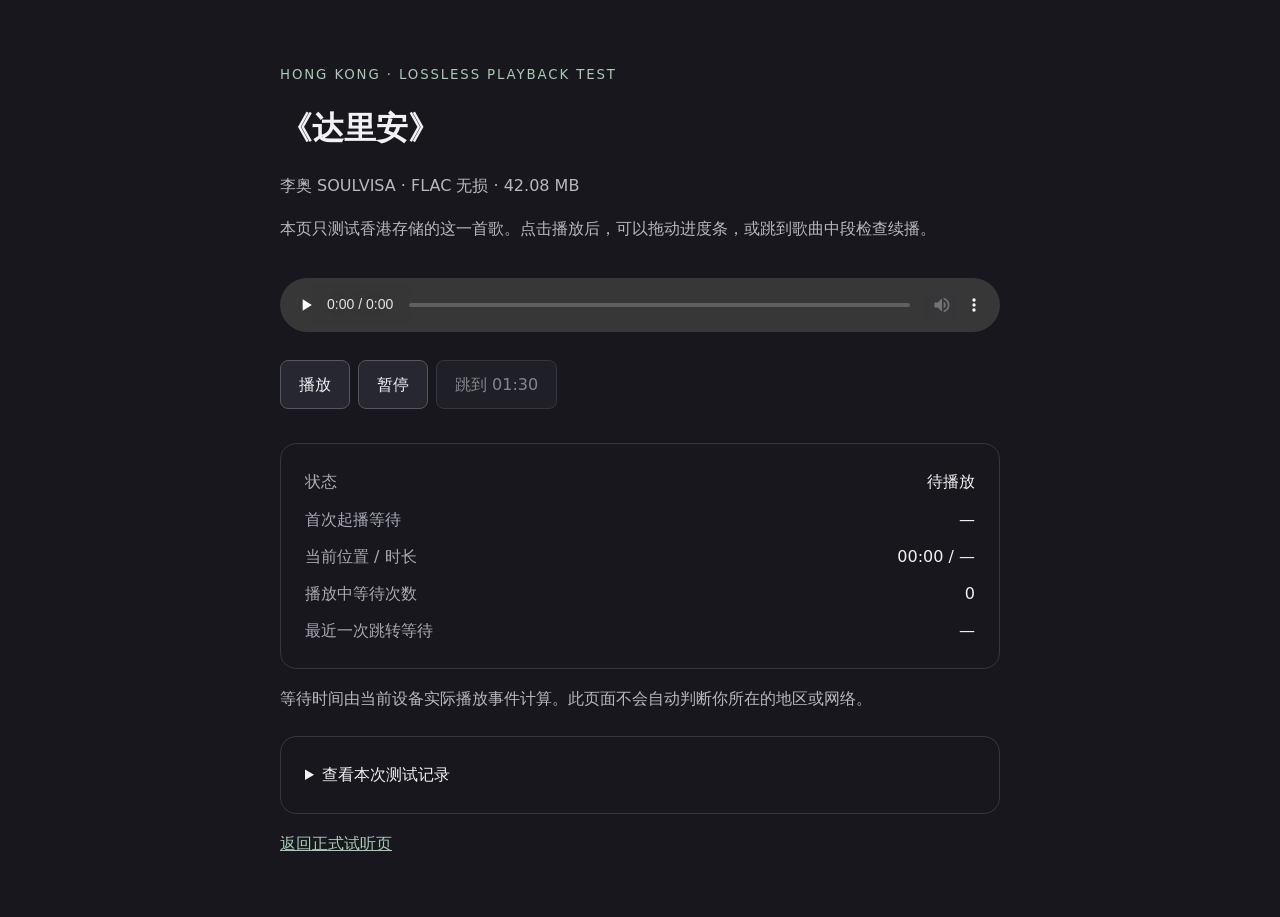
<file: cos-test.html>
<!doctype html>
<html lang="zh-CN">
<meta charset="utf-8">
<meta name="viewport" content="width=device-width,initial-scale=1">
<title>《达里安》｜香港无损试听测试</title>
<style>
:root{color-scheme:dark;font-family:system-ui,-apple-system,"PingFang SC",sans-serif;background:#17171d;color:#f2f2f4}body{max-width:720px;margin:60px auto;padding:0 24px;line-height:1.7}small{color:#a7cbb4;letter-spacing:.14em}h1{font-size:32px;margin:14px 0 4px}p{color:#b8b8c0}audio{width:100%;margin:20px 0}button,a{font:inherit}button{padding:10px 18px;border:1px solid #555563;border-radius:8px;background:#272731;color:inherit;margin:0 8px 10px 0;cursor:pointer}button:disabled{opacity:.5;cursor:default}.panel{padding:24px;border:1px solid #363640;border-radius:16px;margin-top:24px}dl{display:grid;grid-template-columns:1fr 1fr;gap:10px;margin:0}dt{color:#aaaab5}dd{margin:0;text-align:right}pre{white-space:pre-wrap;overflow-wrap:anywhere;color:#b8b8c0;font-size:12px}a{color:#a7cbb4}
</style>
<small>HONG KONG · LOSSLESS PLAYBACK TEST</small>
<h1>《达里安》</h1>
<p>李奥 SOULVISA · FLAC 无损 · 42.08 MB</p>
<p>本页只测试香港存储的这一首歌。点击播放后，可以拖动进度条，或跳到歌曲中段检查续播。</p>
<audio id="audio" controls playsinline preload="none" src="https://soulvisa-lossless-test-20261104-1313808286.cos.ap-hongkong.myqcloud.com/02.flac"></audio>
<div><button id="play">播放</button><button id="pause">暂停</button><button id="seek" disabled>跳到 01:30</button></div>
<section class="panel" aria-live="polite">
<dl><dt>状态</dt><dd id="state">待播放</dd><dt>首次起播等待</dt><dd id="startup">—</dd><dt>当前位置 / 时长</dt><dd id="position">00:00 / —</dd><dt>播放中等待次数</dt><dd id="stalls">0</dd><dt>最近一次跳转等待</dt><dd id="seek-wait">—</dd></dl>
</section>
<p>等待时间由当前设备实际播放事件计算。此页面不会自动判断你所在的地区或网络。</p>
<details class="panel"><summary>查看本次测试记录</summary><pre id="report"></pre></details>
<p><a href="https://losdwind.github.io/soulvisa-sea-listening/?v=20261104-2">返回正式试听页</a></p>
<script>
const audio=document.querySelector('#audio');
const fields=Object.fromEntries(['state','startup','position','stalls','seek-wait','report'].map(id=>[id,document.getElementById(id)]));
const record={source:audio.getAttribute('src'),expectedBytes:42079163,expectedSha256:'ef45130aa968a27ee7b253887fbf33ba3d59b9914164b5be5dea4baf035cb4ca',startedAt:null,userAgent:navigator.userAgent,startupMs:null,stalls:0,lastSeekMs:null,error:null,events:[]};
let requestedAt=null,seekStartedAt=null,hasPlayed=false;
const clock=t=>Number.isFinite(t)?String(Math.floor(t/60)).padStart(2,'0')+':'+String(Math.floor(t%60)).padStart(2,'0'):'—';
function render(){fields.startup.textContent=record.startupMs===null?'—':(record.startupMs/1000).toFixed(2)+' 秒';fields.position.textContent=clock(audio.currentTime)+' / '+clock(audio.duration);fields.stalls.textContent=String(record.stalls);fields['seek-wait'].textContent=record.lastSeekMs===null?'—':(record.lastSeekMs/1000).toFixed(2)+' 秒';fields.report.textContent=JSON.stringify({...record,currentTime:audio.currentTime,duration:Number.isFinite(audio.duration)?audio.duration:null,paused:audio.paused,readyState:audio.readyState},null,2);}
function event(name){record.events.push({name,at:new Date().toISOString(),position:audio.currentTime});if(record.events.length>150)record.events.shift();render();}
document.querySelector('#play').addEventListener('click',async()=>{if(requestedAt===null){requestedAt=performance.now();record.startedAt=new Date().toISOString();}try{await audio.play();}catch(e){record.error=e.message;fields.state.textContent='播放失败：'+e.message;event('play-rejected');}});
document.querySelector('#pause').addEventListener('click',()=>audio.pause());
document.querySelector('#seek').addEventListener('click',()=>{if(Number.isFinite(audio.duration))audio.currentTime=Math.min(90,audio.duration-1);});
audio.addEventListener('play',()=>{if(requestedAt===null){requestedAt=performance.now();record.startedAt=new Date().toISOString();}fields.state.textContent='正在加载';event('play');});
audio.addEventListener('loadedmetadata',()=>{document.querySelector('#seek').disabled=false;event('loadedmetadata');});
audio.addEventListener('playing',()=>{if(record.startupMs===null&&requestedAt!==null)record.startupMs=Math.round(performance.now()-requestedAt);if(seekStartedAt!==null){record.lastSeekMs=Math.round(performance.now()-seekStartedAt);seekStartedAt=null;}hasPlayed=true;fields.state.textContent='正在播放';event('playing');});
audio.addEventListener('seeking',()=>{seekStartedAt=performance.now();fields.state.textContent='跳转中';event('seeking');});
audio.addEventListener('seeked',()=>{if(audio.paused&&seekStartedAt!==null){record.lastSeekMs=Math.round(performance.now()-seekStartedAt);seekStartedAt=null;fields.state.textContent='跳转完成，已暂停';}event('seeked');});
audio.addEventListener('waiting',()=>{if(hasPlayed&&!audio.seeking&&!audio.paused)record.stalls++;fields.state.textContent=audio.seeking?'跳转中':'等待缓冲';event('waiting');});
audio.addEventListener('pause',()=>{fields.state.textContent='已暂停';event('pause');});
audio.addEventListener('ended',()=>{fields.state.textContent='播放结束';event('ended');});
audio.addEventListener('error',()=>{record.error={code:audio.error?.code,message:audio.error?.message};fields.state.textContent='音频加载失败';event('error');});
audio.addEventListener('timeupdate',render);
render();
</script>
</html>
</file>
